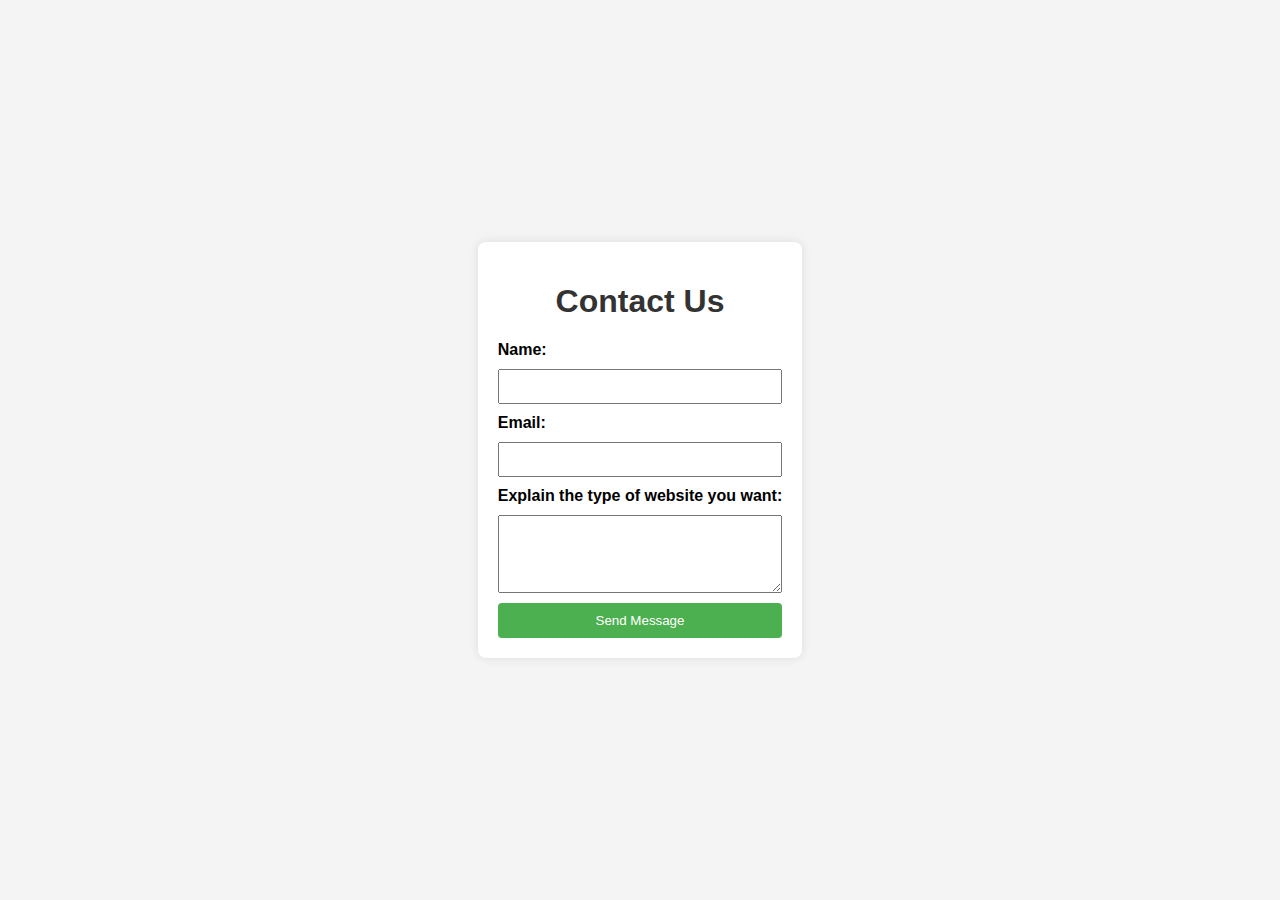
<file: contact.html>
<!DOCTYPE html>
<html lang="en">
<head>
    <meta charset="UTF-8">
    <meta name="viewport" content="width=device-width, initial-scale=1.0">
    <title>Contact</title>
    <link rel="stylesheet" href="contactStyle.css">
</head>
<body>
    <div class="container">
        <h1>Contact Us</h1>
        <form id="contactForm">
            <label for="name">Name:</label>
            <input type="text" id="name" name="name" required>

            <label for="email">Email:</label>
            <input type="email" id="email" name="email" required>

            <label for="message">Explain the type of website you want:</label>
            <textarea id="message" name="message" rows="4" required></textarea>

            <button type="submit" id="Send">Send Message</button>
        </form>
    </div>
    <script src="contactScript.js"></script>
</body>
</html>
</file>
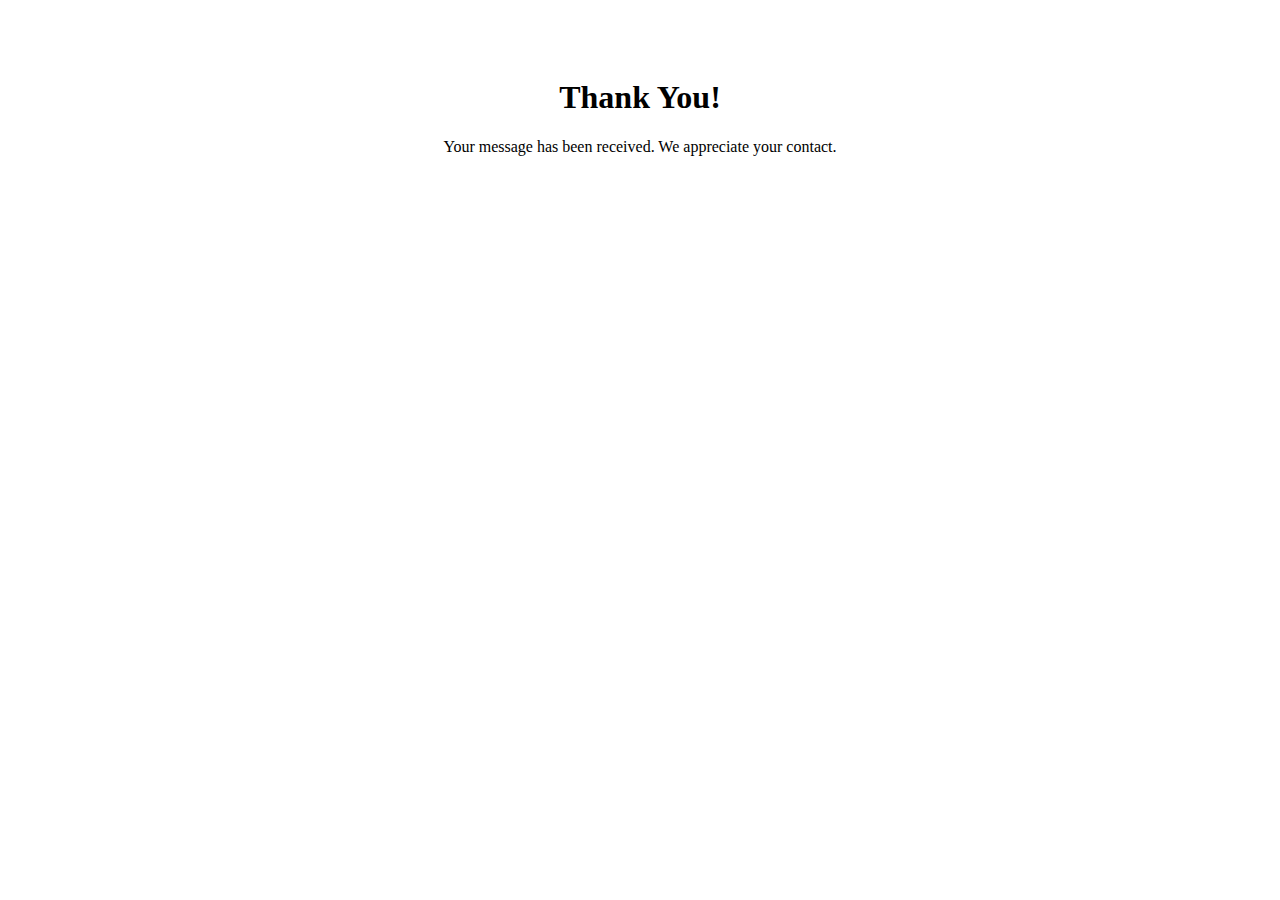
<file: contactthank-you.html>
<!DOCTYPE html>
<html lang="en">
<head>
    <meta charset="UTF-8">
    <meta name="viewport" content="width=device-width, initial-scale=1.0">
    <title>Thank You</title>
</head>
<body>

    <div style="text-align: center; padding: 50px;">
        <h1>Thank You!</h1>
        <p>Your message has been received. We appreciate your contact.</p>
    </div>

</body>
</html>
</file>
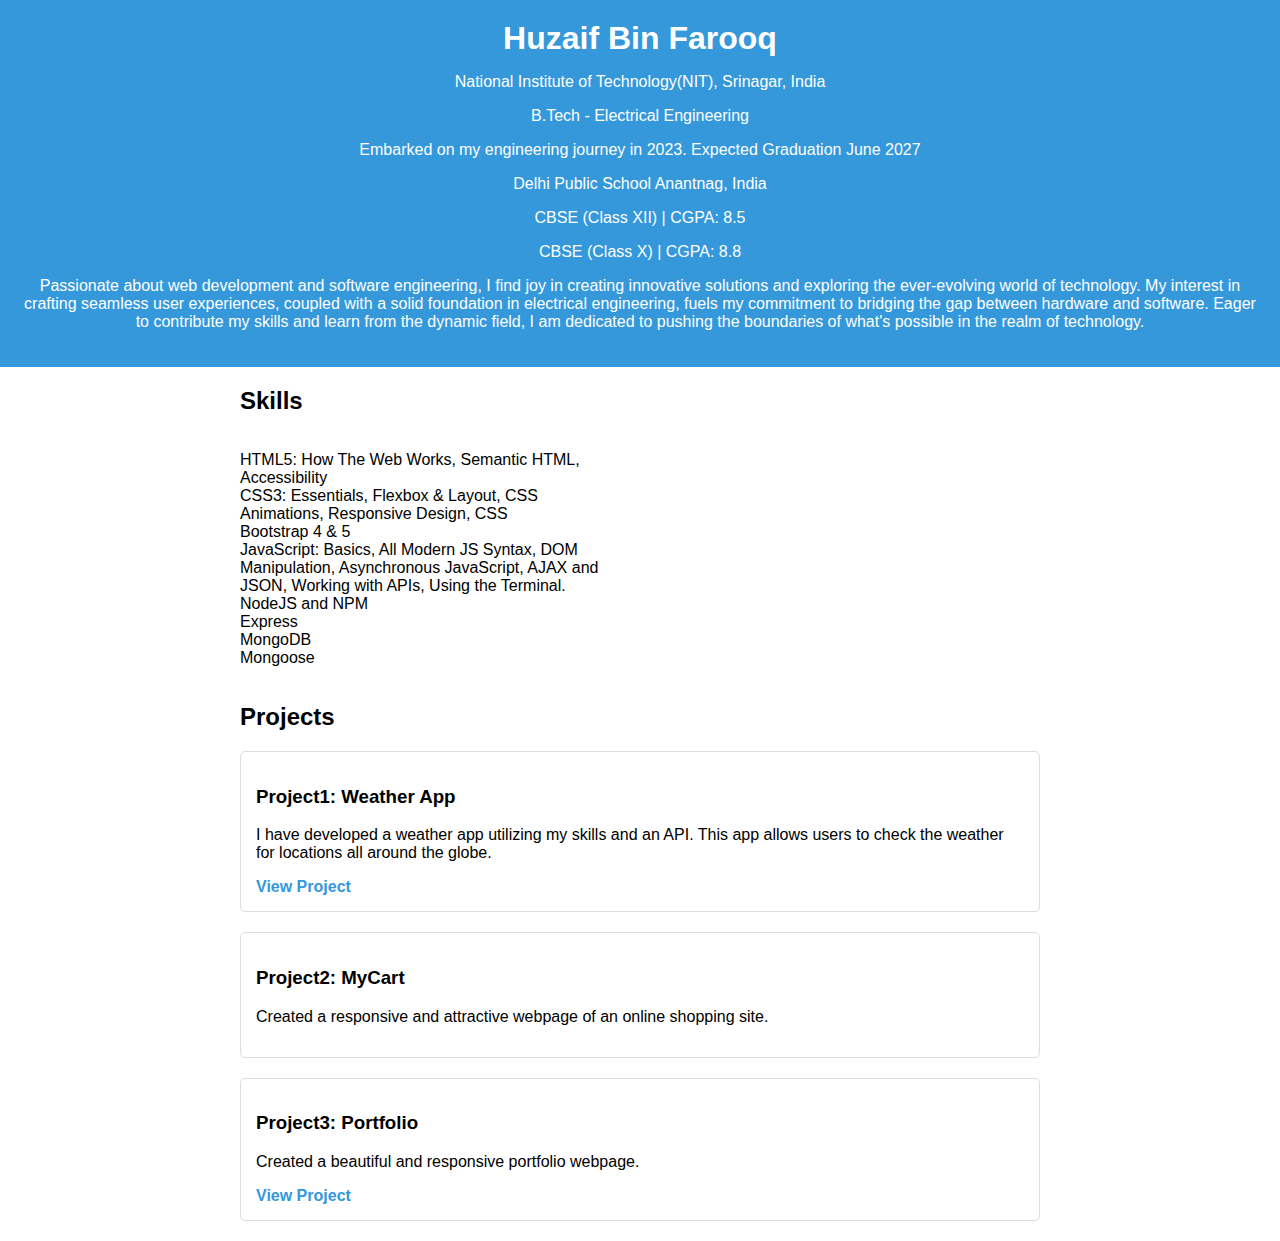
<file: About/about.html>
<!DOCTYPE html>
<html lang="en">
<head>
    <meta charset="UTF-8">
    <meta name="viewport" content="width=device-width, initial-scale=1.0">
    <title>Huzaif's Portfolio</title>
    <link rel="stylesheet" href="styles.css">
</head>
<body>

  <header>
    <h1>Huzaif Bin Farooq</h1>
    <p>National Institute of Technology(NIT), Srinagar, India</p>
    <p>B.Tech - Electrical Engineering</p>
    <p>Embarked on my engineering journey in 2023. Expected Graduation June 2027</p>
    <p>Delhi Public School Anantnag, India</p>
    <p>CBSE (Class XII) | CGPA: 8.5</p>
    <p>CBSE (Class X) | CGPA: 8.8</p>
    <p>Passionate about web development and software engineering, I find joy in creating innovative solutions and exploring the ever-evolving world of technology. My interest in crafting seamless user experiences, coupled with a solid foundation in electrical engineering, fuels my commitment to bridging the gap between hardware and software. Eager to contribute my skills and learn from the dynamic field, I am dedicated to pushing the boundaries of what's possible in the realm of technology.</p>
</header>


    <section class="skills">
        <h2>Skills</h2>
        <div class="skills-list">
            <div class="skill-category">
                <ul>
                    <li>HTML5: How The Web Works, Semantic HTML, Accessibility</li>
                    <li>CSS3: Essentials, Flexbox & Layout, CSS Animations, Responsive Design, CSS</li>
                    <li>Bootstrap 4 & 5</li>
                    <li>JavaScript: Basics, All Modern JS Syntax, DOM Manipulation, Asynchronous JavaScript, AJAX and JSON, Working with APIs, Using the Terminal.</li>
                    <li>NodeJS and NPM</li>
                    <li>Express</li>
                    <li>MongoDB</li>
                    <li>Mongoose</li>
                </ul>
            </div>
        </div>
    </section>

    <section class="projects">
        <h2>Projects</h2>
        <div class="project">
            <h3>Project1: Weather App</h3>
            <p>I have developed a weather app utilizing my skills and an API. This app allows users to check the weather for locations all around the globe.</p>
            <a href="https://huzaif007.github.io/weather/" target="_blank">View Project</a>
        </div>
        <div class="project">
            <h3>Project2: MyCart</h3>
            <p>Created a responsive and attractive webpage of an online shopping site.</p>
            <!-- Add project link if available -->
        </div>
        <div class="project">
            <h3>Project3: Portfolio</h3>
            <p>Created a beautiful and responsive portfolio webpage.</p>
            <a href="https://huzaif007.github.io/Portfolio/" target="_blank">View Project</a>
        </div>
    </section>

</body>
</html>
</file>
<file: contactStyle.css>
body {
    font-family: 'Arial', sans-serif;
    background-color: #f4f4f4;
    margin: 0;
    padding: 0;
    display: flex;
    justify-content: center;
    align-items: center;
    height: 100vh;
}

.container {
    background-color: #fff;
    padding: 20px;
    border-radius: 8px;
    box-shadow: 0 0 10px rgba(0, 0, 0, 0.1);
}

h1 {
    text-align: center;
    color: #333;
}

form {
    display: grid;
    gap: 10px;
}

label {
    font-weight: bold;
}

input,
textarea {
    width: 100%;
    padding: 8px;
    box-sizing: border-box;
}

button {
    background-color: #4caf50;
    color: #fff;
    padding: 10px;
    border: none;
    border-radius: 4px;
    cursor: pointer;
}

button:hover {
    background-color: #45a049;
}
</file>
<file: About/styles.css>
body {
  font-family: 'Arial', sans-serif;
  margin: 0;
  padding: 0;
  box-sizing: border-box;
}

header {
  background-color: #3498db;
  color: #fff;
  text-align: center;
  padding: 20px;
}

h1 {
  margin: 0;
}

.skills, .projects {
  max-width: 800px;
  margin: 20px auto;
}

.skills-list {
  display: flex;
  justify-content: space-between;
}

.skill-category {
  width: 48%;
}

ul {
  list-style: none;
  padding: 0;
}

.projects .project {
  margin-bottom: 20px;
  padding: 15px;
  border: 1px solid #ddd;
  border-radius: 5px;
}

a {
  text-decoration: none;
  color: #3498db;
  font-weight: bold;
}

a:hover {
  text-decoration: underline;
}
</file>
